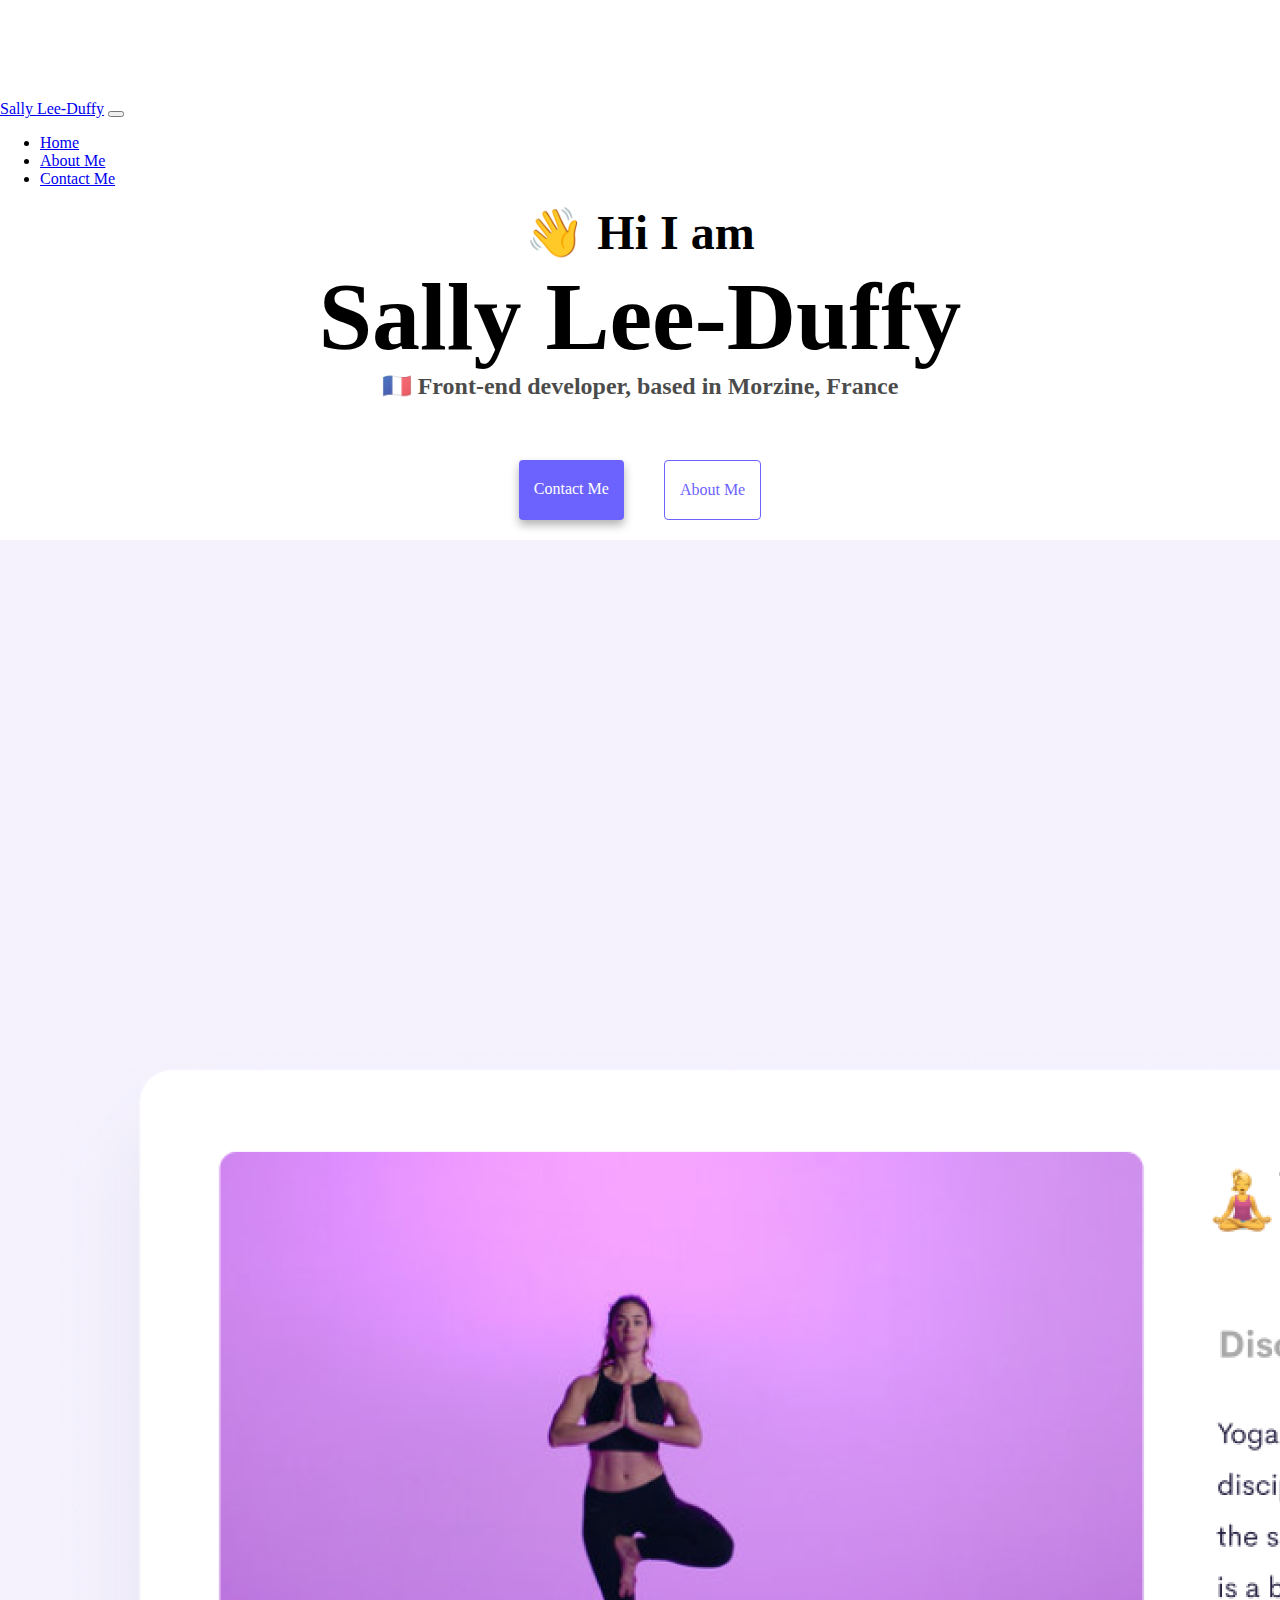
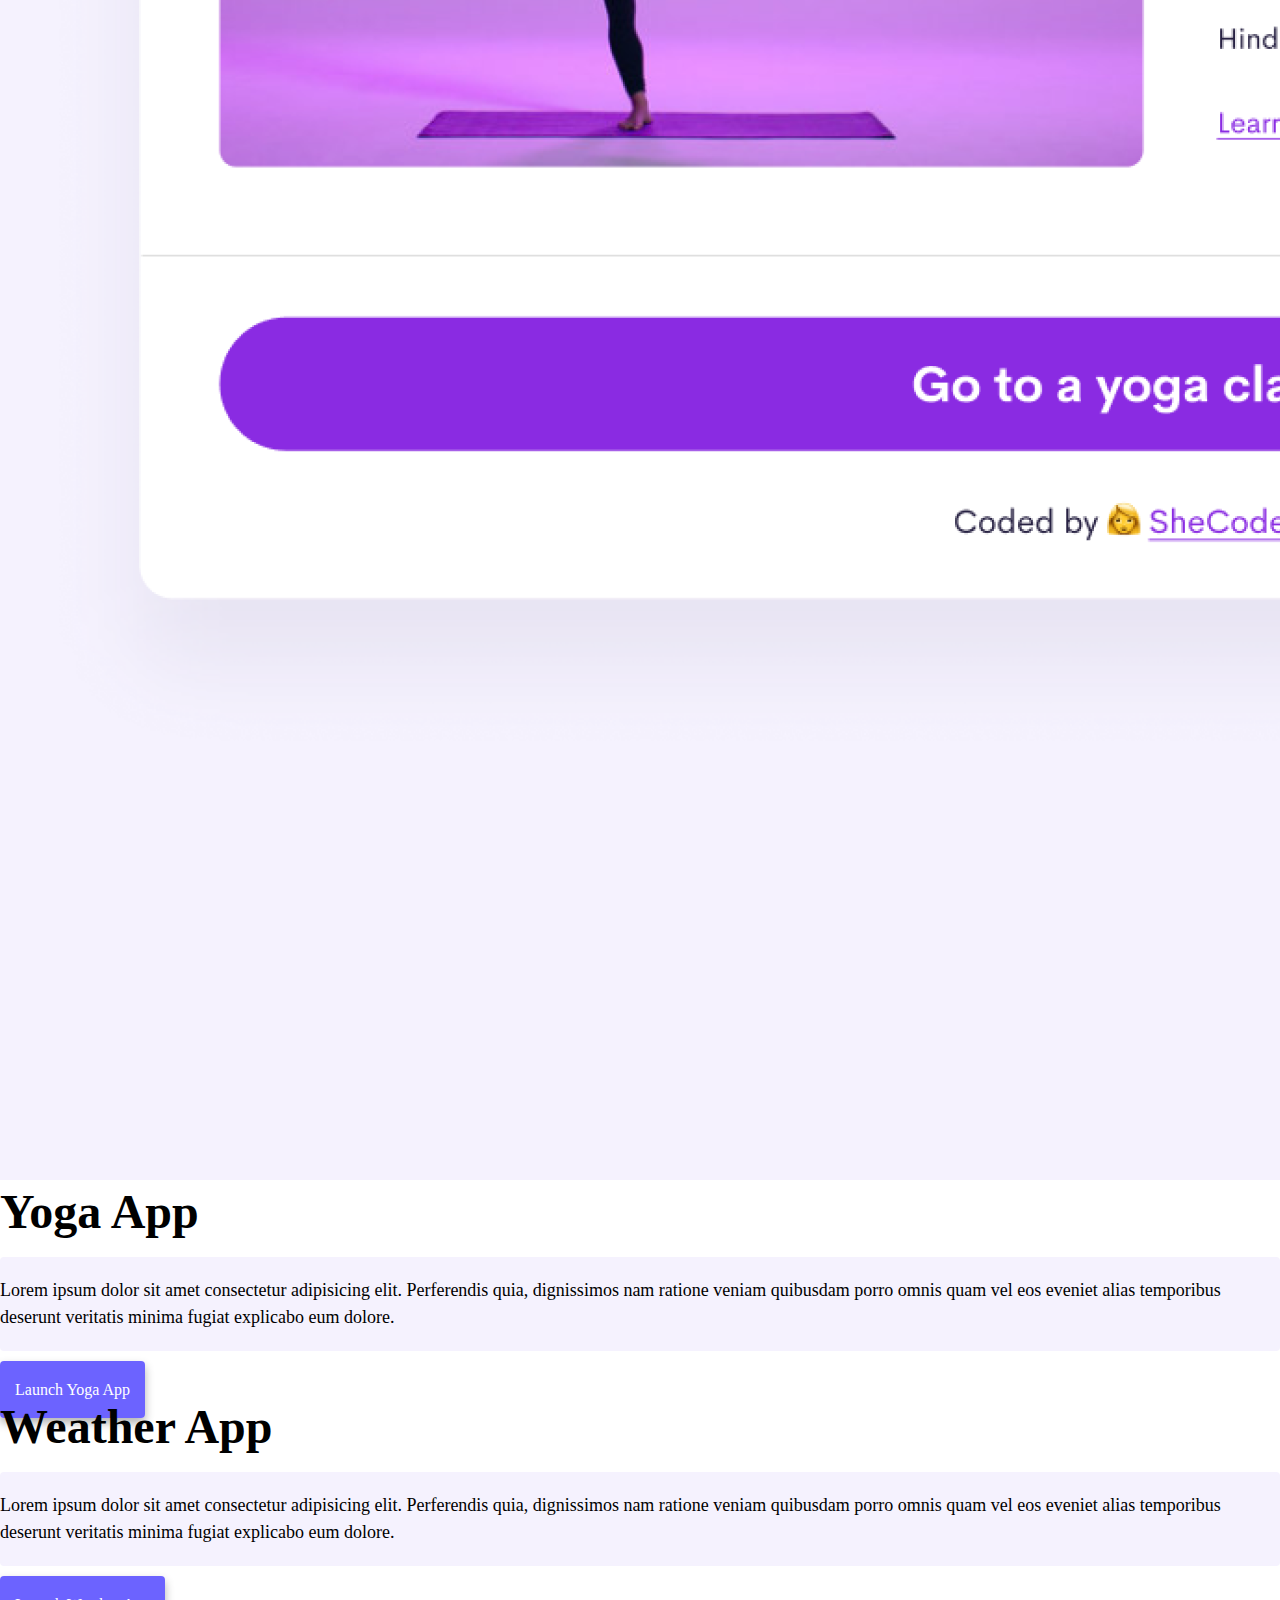
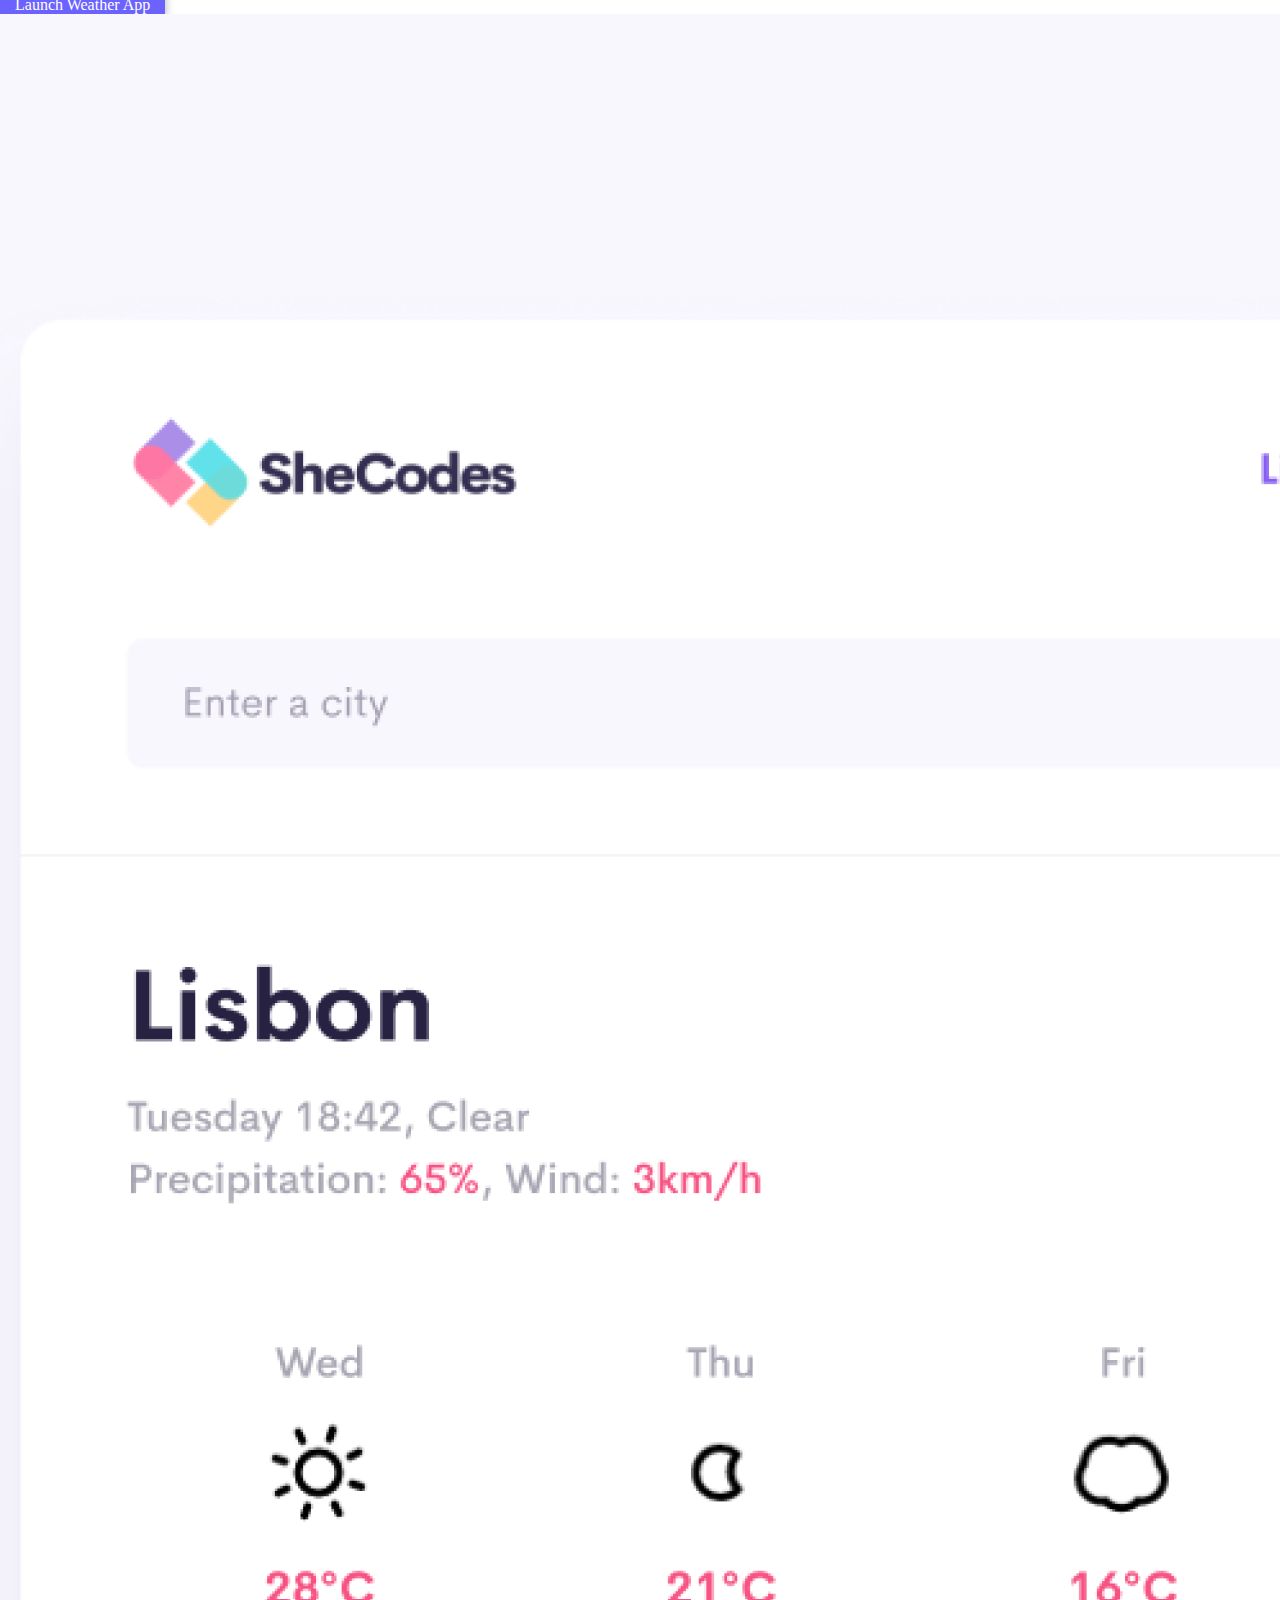
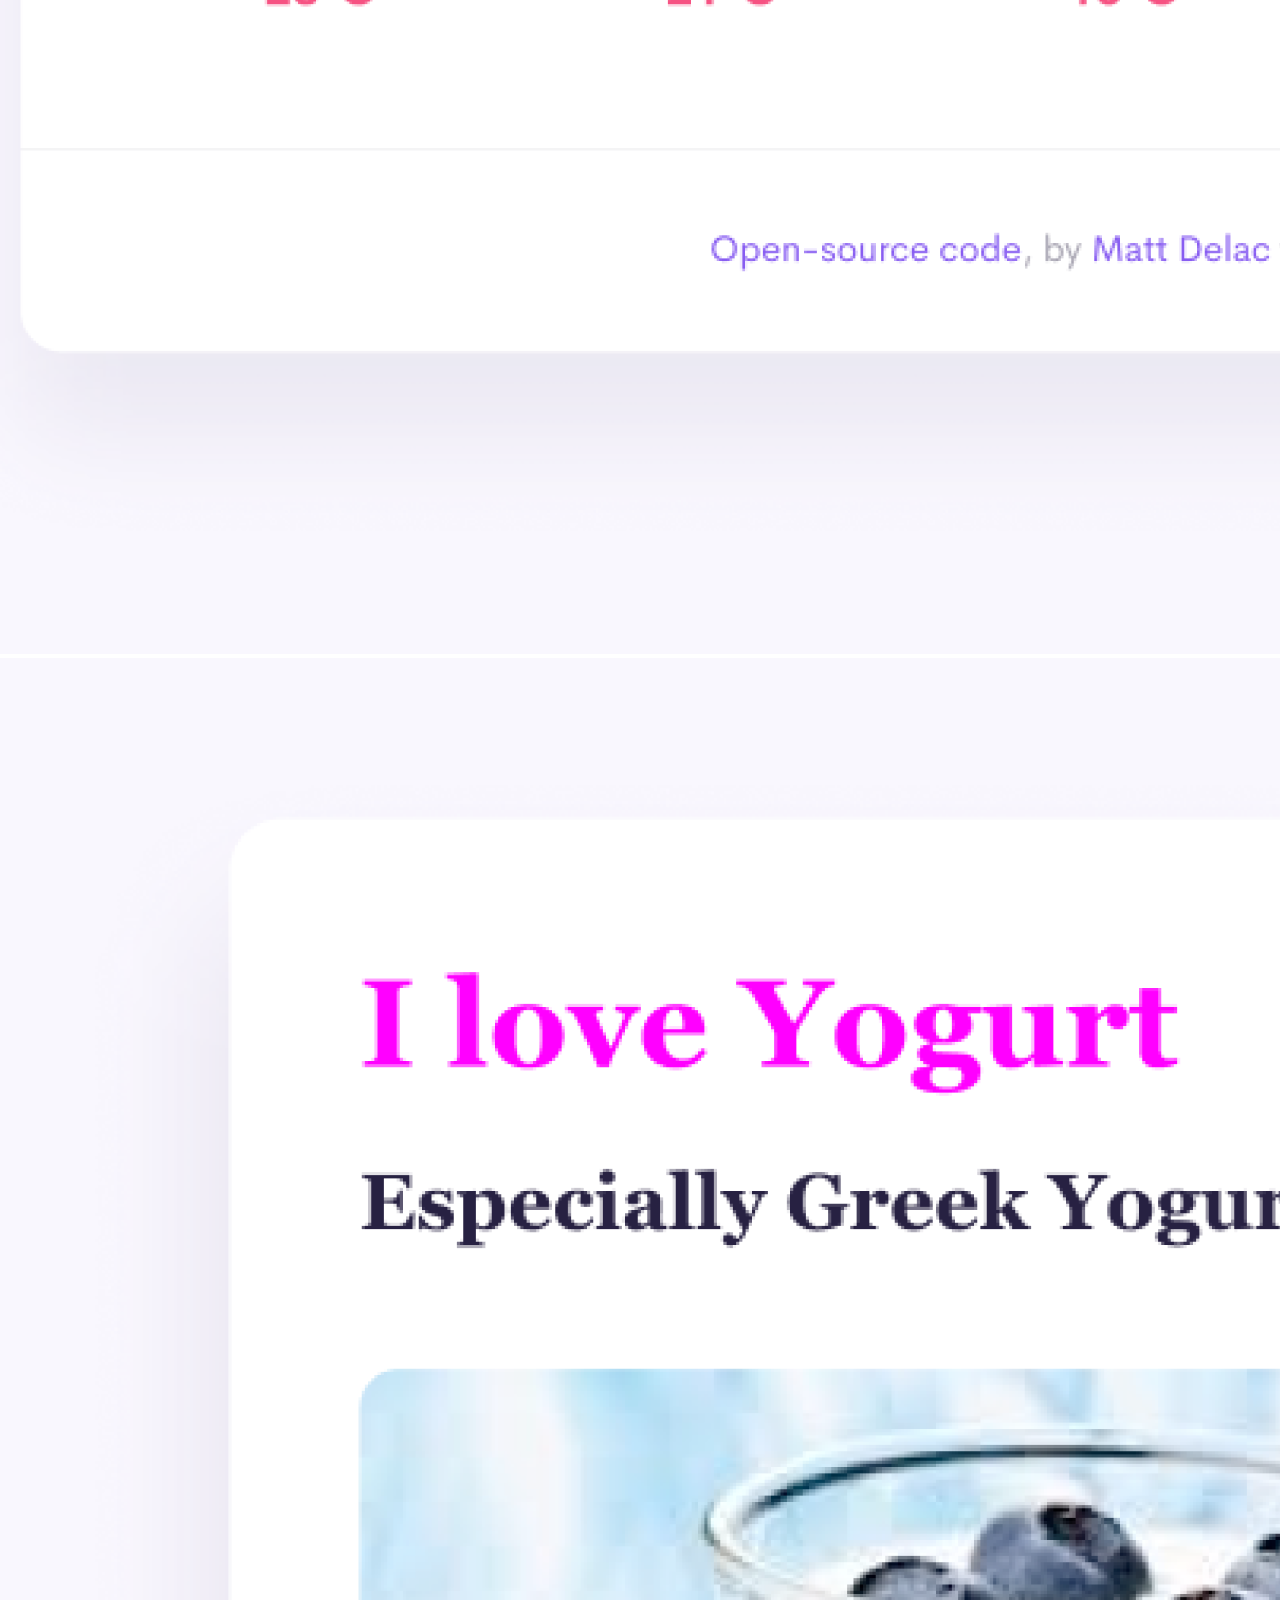
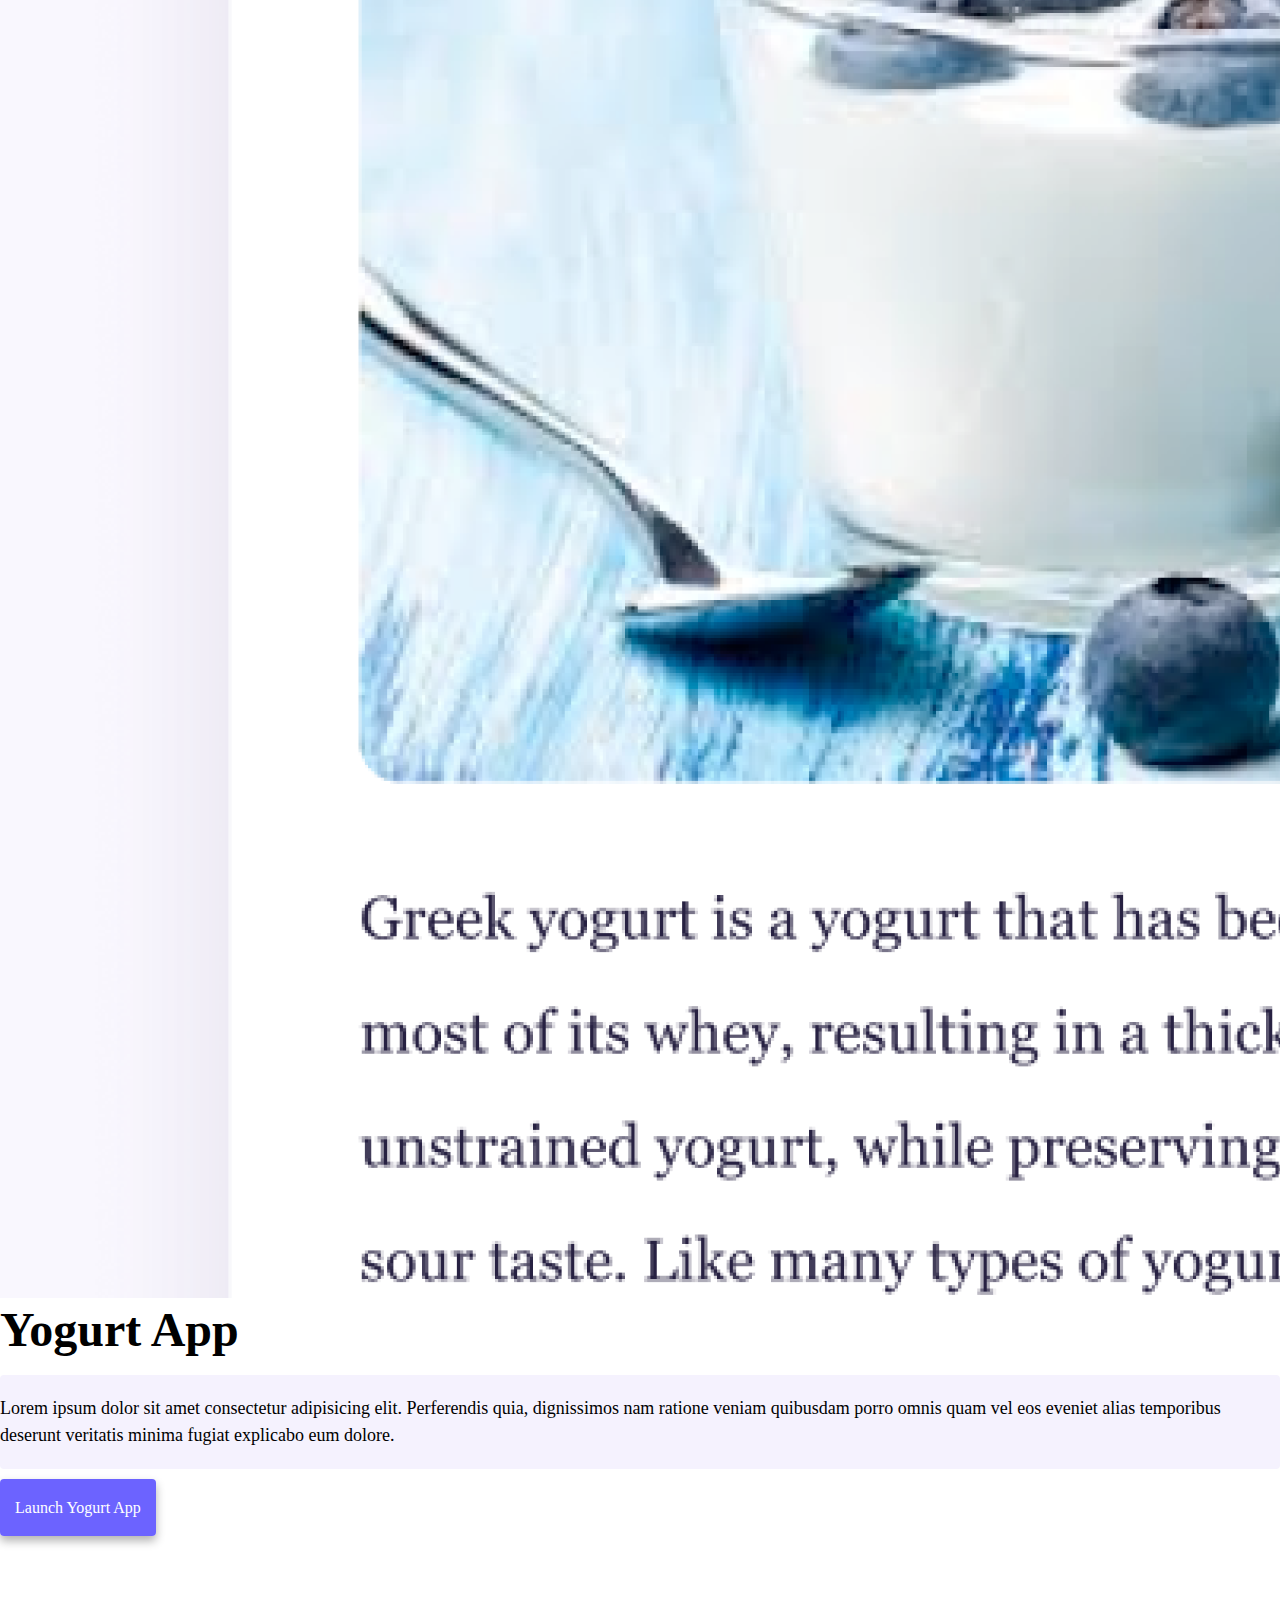
<file: index.html>
<!DOCTYPE html>
<html lang="en">
  <head>
    <meta charset="UTF-8" />
    <meta
      name="description"
      content="Sally Lee-Duffy offers lots of different products for you to learn about, Yoga, Yogurt and Weather"
    />
    <meta http-equiv="X-UA-Compatible" content="IE=edge" />
    <meta name="viewport" content="width=device-width, initial-scale=1.0" />
    <title>Sally Lee-Duffy offers lots of different products</title>
    <link
      href="https://cdn.jsdelivr.net/npm/bootstrap@5.1.3/dist/css/bootstrap.min.css"
      rel="stylesheet"
      integrity="sha384-1BmE4kWBq78iYhFldvKuhfTAU6auU8tT94WrHftjDbrCEXSU1oBoqyl2QvZ6jIW3"
      crossorigin="anonymous"
    />
    <link rel="stylesheet" href="styles.css" />
    <script
      src="https://cdn.jsdelivr.net/npm/bootstrap@5.1.3/dist/js/bootstrap.bundle.min.js"
      integrity="sha384-ka7Sk0Gln4gmtz2MlQnikT1wXgYsOg+OMhuP+IlRH9sENBO0LRn5q+8nbTov4+1p"
      crossorigin="anonymous"
    ></script>
  </head>
  <body>
    <nav class="navbar navbar-expand-lg navbar-light bg-light fixed-top">
      <div class="container d-flex">
        <a class="navbar-brand" href="#">Sally Lee-Duffy</a>
        <button
          class="navbar-toggler"
          type="button"
          data-toggle="collapse"
          data-target="#navbarNav"
          aria-controls="navbarNav"
          aria-expanded="false"
          aria-label="Toggle navigation"
        >
          <span class="navbar-toggler-icon"></span>
        </button>
        <div class="collapse navbar-collapse" id="navbarNav">
          <ul class="navbar-nav">
            <li class="nav-item">
              <a class="nav-link active" href="#">Home</a>
            </li>
            <li class="nav-item">
              <a class="nav-link" href="about.html">About Me</a>
            </li>
            <li class="nav-item">
              <a class="nav-link" href="about.html#contact">Contact Me</a>
            </li>
          </ul>
        </div>
      </div>
    </nav>
    <h2>👋 Hi I am</h2>
    <h1>Sally Lee-Duffy</h1>
    <h3>🇫🇷 Front-end developer, based in Morzine, France</h3>
    <div class="navigation-links">
      <a href="about.html#contact" class="contact-link">Contact me</a>
      <a href="about.html" class="about-link">About me</a>
    </div>
    <div class="container">
      <div class="row d-flex flex-wrap">
        <div class="col-md-6 mt-5">
          <img
            src="images/yoga.png"
            alt="Yoag classes for all"
            class="img-fluid rounded"
          />
        </div>
        <div class="col-md-6 mt-5">
          <h2 class="mb-3" id="yoga-title">Yoga App</h2>
          <p class="bg-white" id="yoga-text">
            Lorem ipsum dolor sit amet consectetur adipisicing elit. Perferendis
            quia, dignissimos nam ratione veniam quibusdam porro omnis quam vel
            eos eveniet alias temporibus deserunt veritatis minima fugiat
            explicabo eum dolore.
          </p>
          <div class="mb-5">
            <a href="#" class="primary-link">Launch Yoga App</a>
          </div>
        </div>
      </div>
      <div class="row d-flex">
        <div class="col-md-6 mt-5">
          <h2 class="mb-3" id="yoga-title">Weather App</h2>
          <p class="bg-white" id="yoga-text">
            Lorem ipsum dolor sit amet consectetur adipisicing elit. Perferendis
            quia, dignissimos nam ratione veniam quibusdam porro omnis quam vel
            eos eveniet alias temporibus deserunt veritatis minima fugiat
            explicabo eum dolore.
          </p>
          <div class="mb-5">
            <a href="#" class="primary-link">Launch Weather App</a>
          </div>
        </div>
        <div class="col-md-6 mt-5">
          <img
            src="images/weather.png"
            alt="Create a weather app of your design"
            class="img-fluid rounded"
          />
        </div>
      </div>
      <div class="row d-flex flex-wrap">
        <div class="col-md-6 mt-5">
          <img
            src="images/yogurt.png"
            alt="We all love a good yogurt for breakfast"
            class="img-fluid rounded"
          />
        </div>
        <div class="col-md-6 mt-5">
          <h2 class="mb-3" id="yoga-title">Yogurt App</h2>
          <p class="bg-white" id="yoga-text">
            Lorem ipsum dolor sit amet consectetur adipisicing elit. Perferendis
            quia, dignissimos nam ratione veniam quibusdam porro omnis quam vel
            eos eveniet alias temporibus deserunt veritatis minima fugiat
            explicabo eum dolore.
          </p>
          <div class="mb-5">
            <a href="#" class="primary-link">Launch Yogurt App</a>
          </div>
        </div>
      </div>
    </div>
  </body>
</html>
</file>
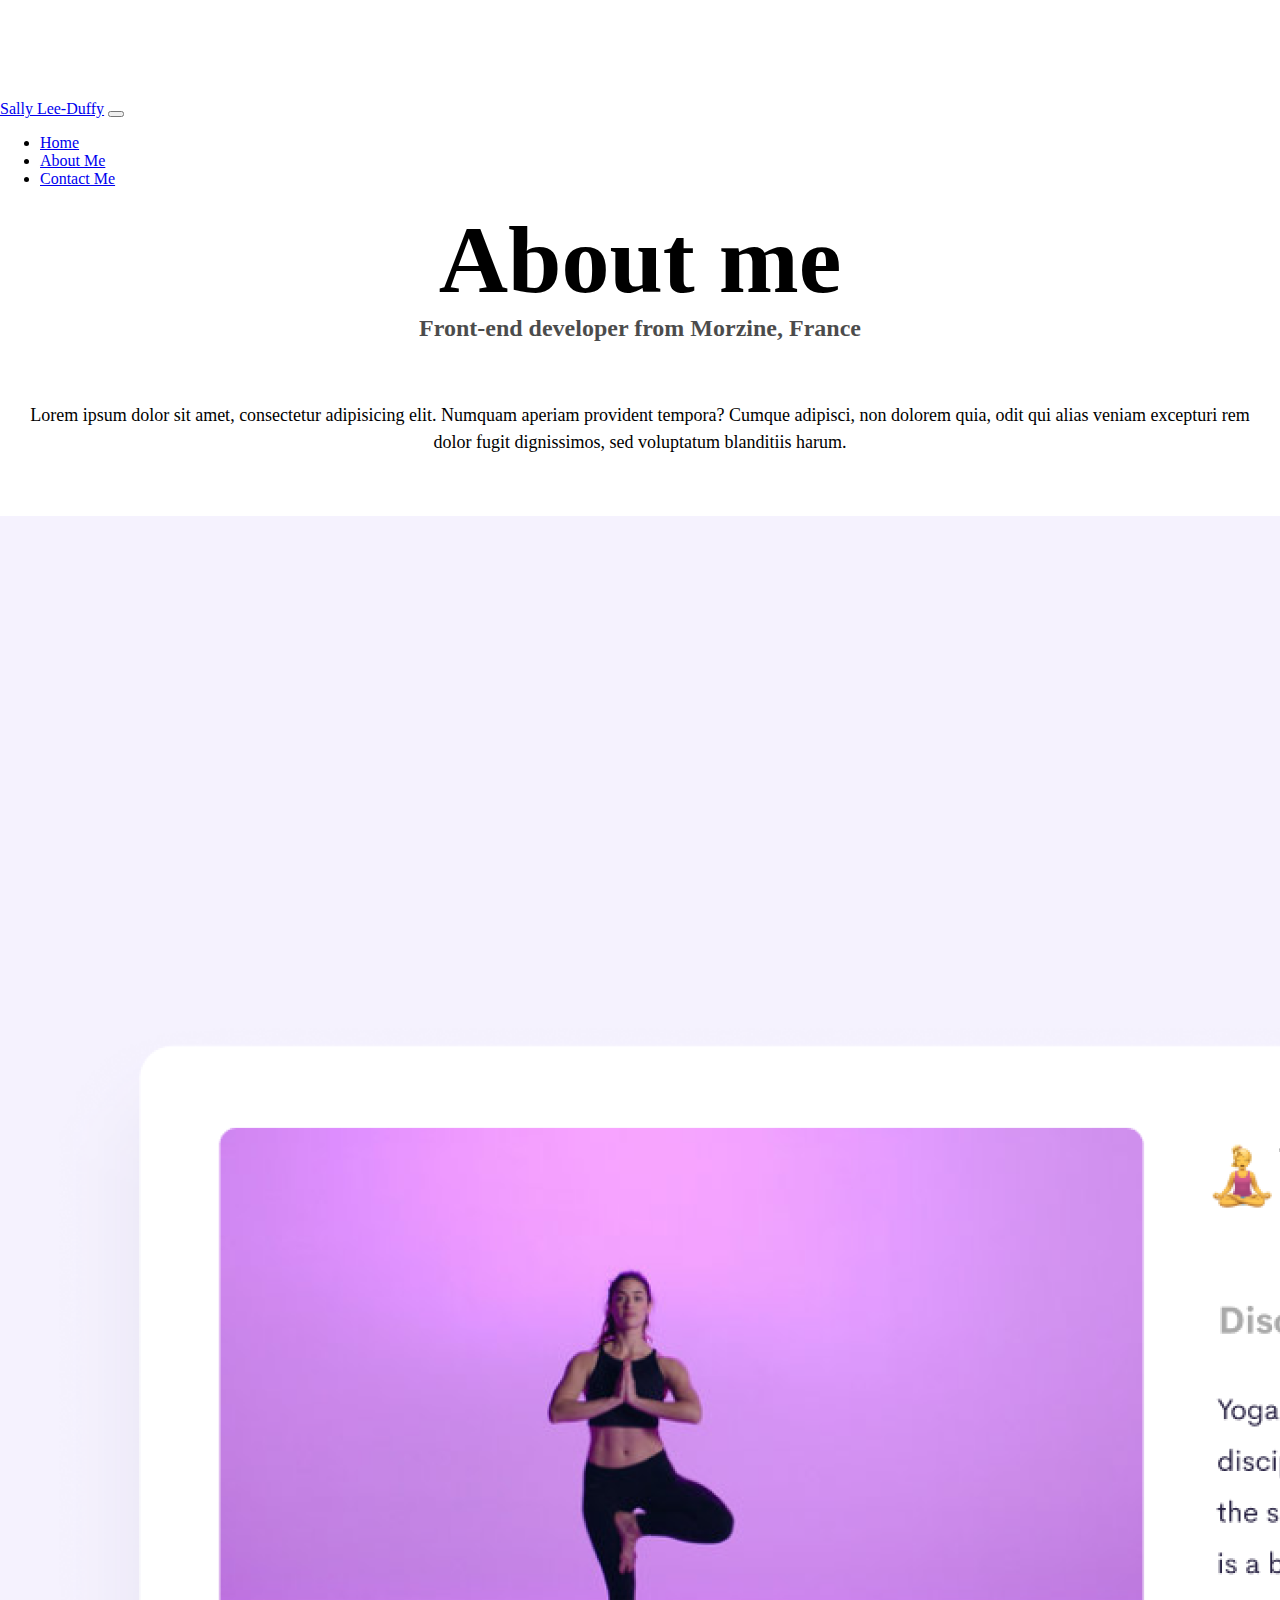
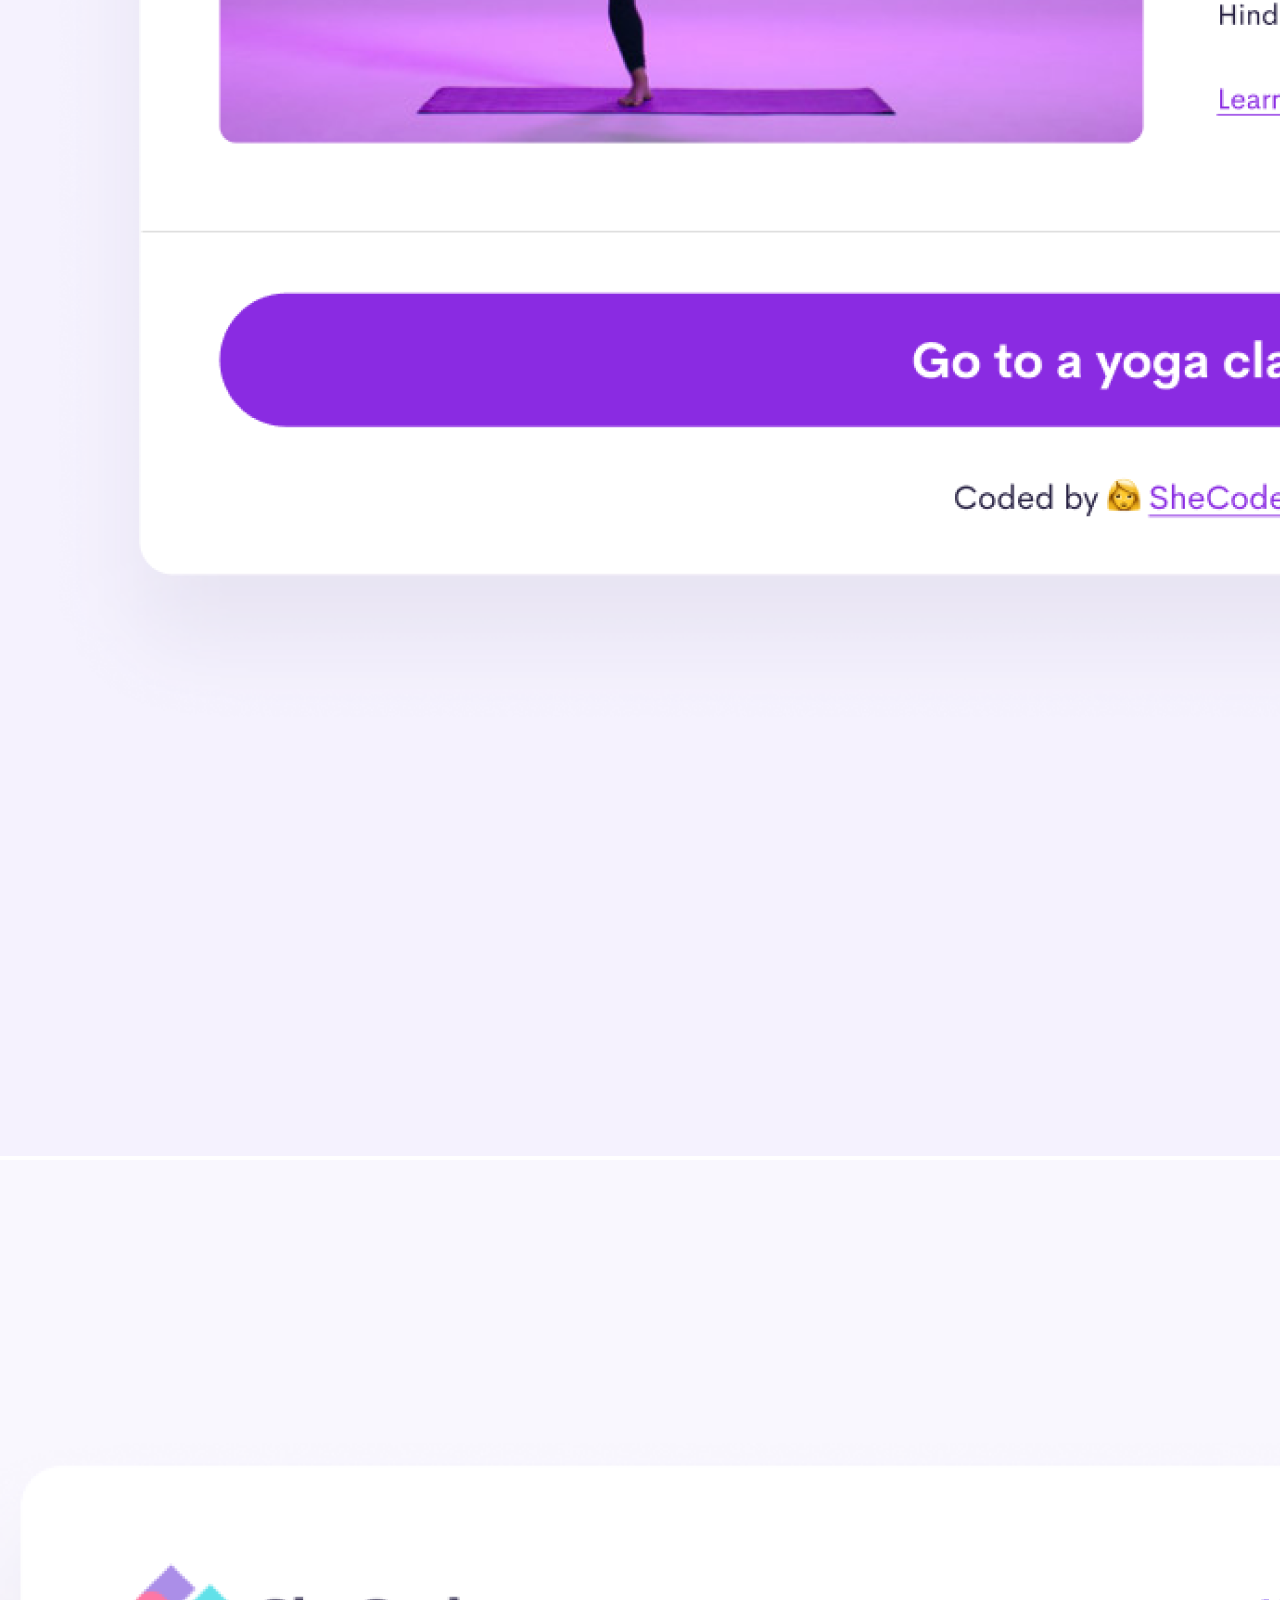
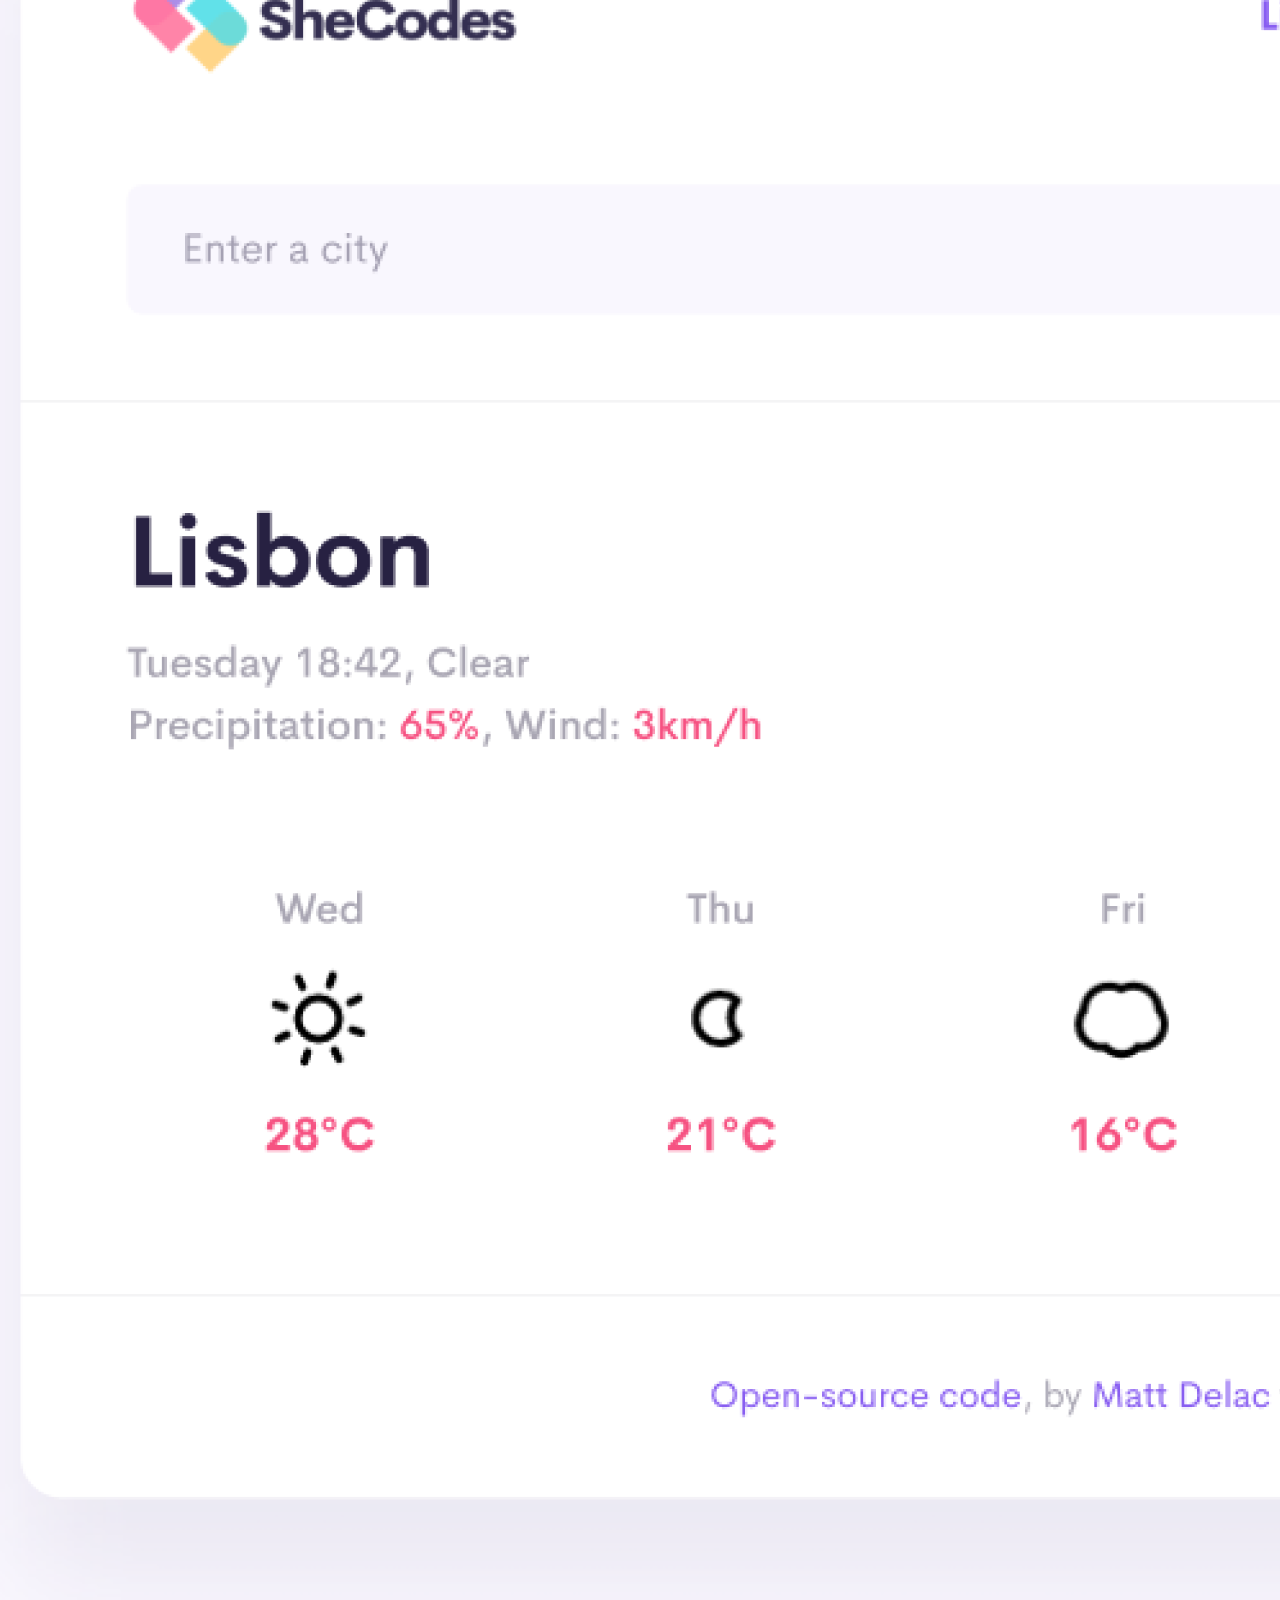
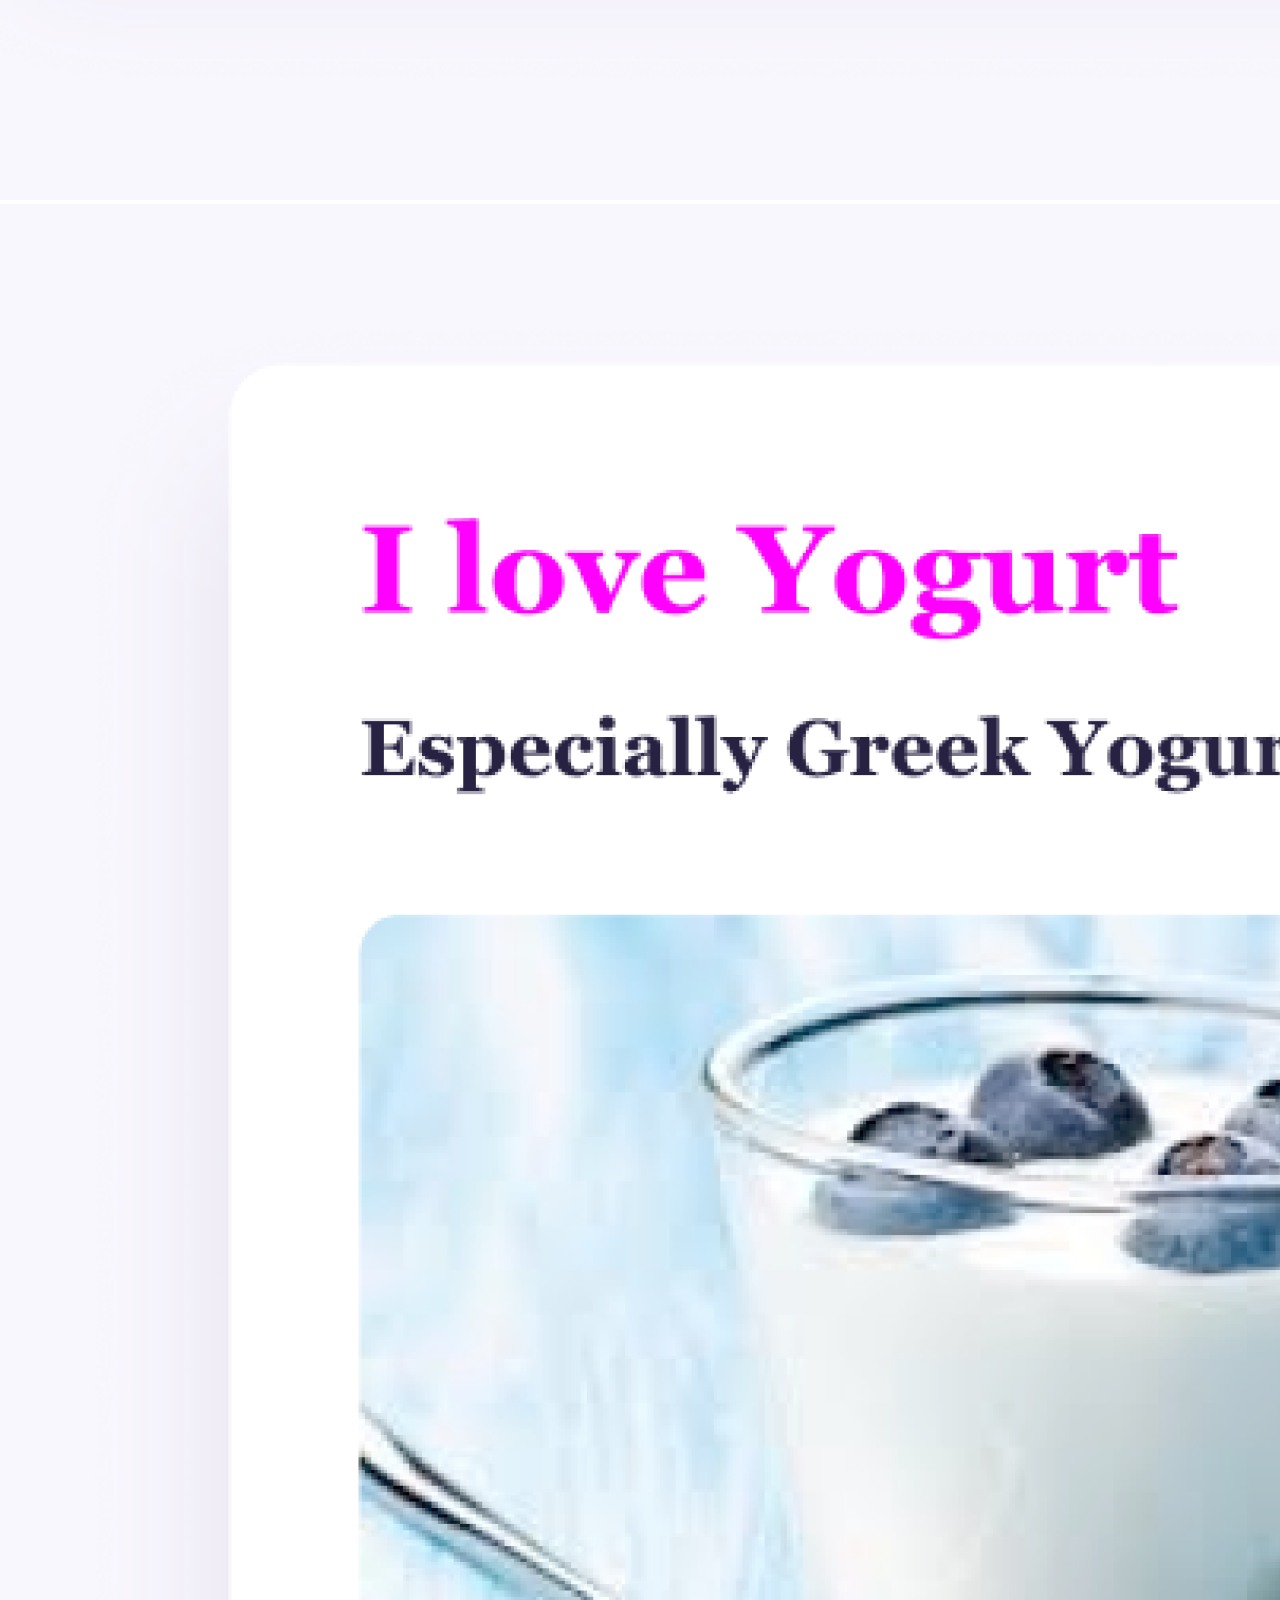
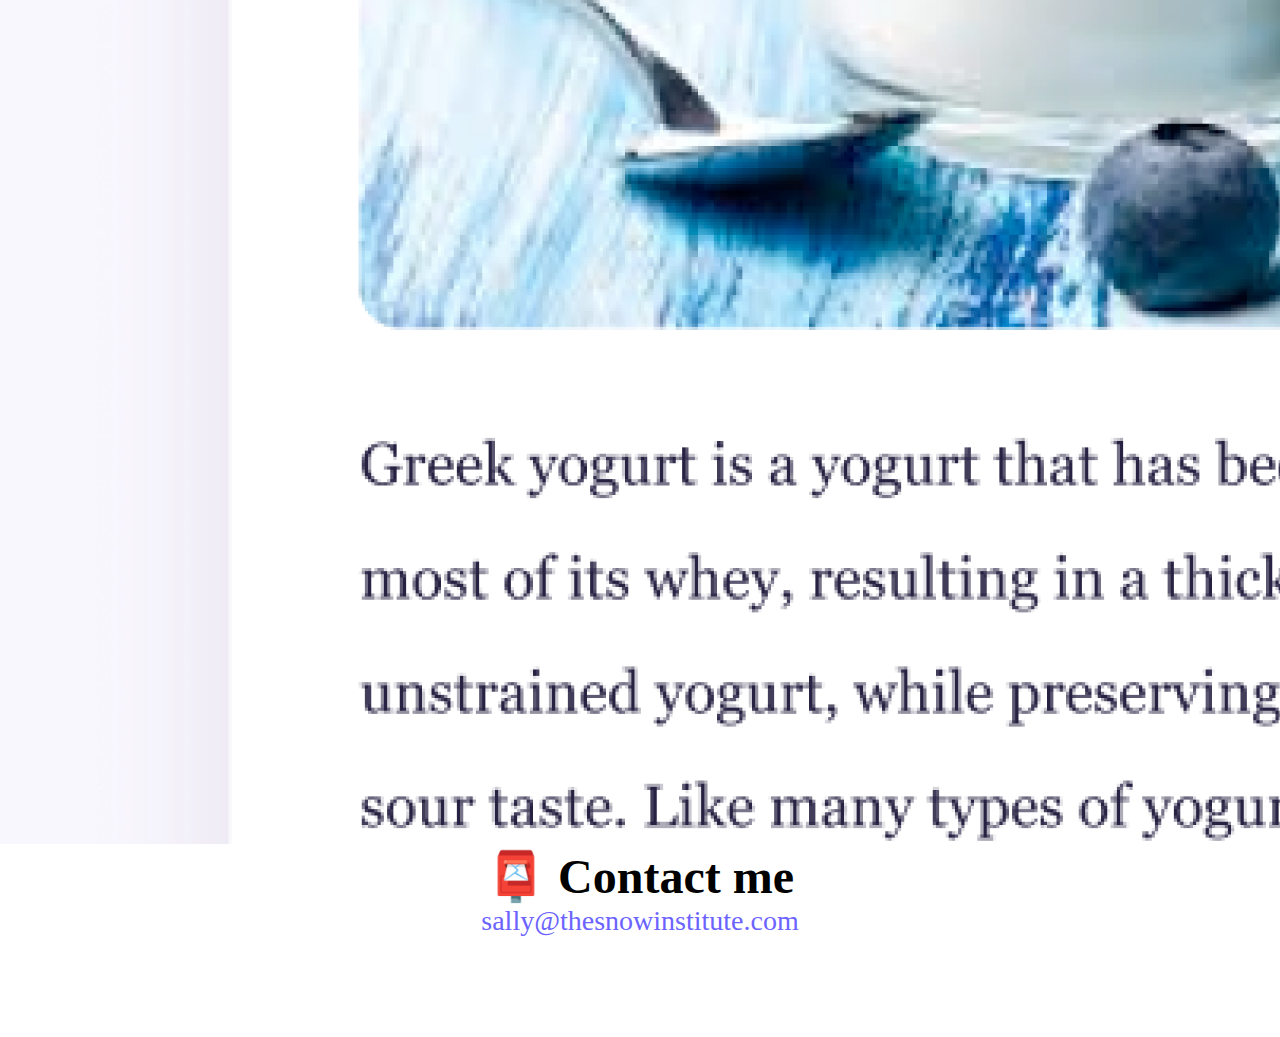
<file: about.html>
<!DOCTYPE html>
<html lang="en">
  <head>
    <meta charset="UTF-8" />
    <meta name="description" content="Learn more about services we offer" />
    <meta http-equiv="X-UA-Compatible" content="IE=edge" />
    <meta name="viewport" content="width=device-width, initial-scale=1.0" />
    <link
      href="https://cdn.jsdelivr.net/npm/bootstrap@5.1.3/dist/css/bootstrap.min.css"
      rel="stylesheet"
      integrity="sha384-1BmE4kWBq78iYhFldvKuhfTAU6auU8tT94WrHftjDbrCEXSU1oBoqyl2QvZ6jIW3"
      crossorigin="anonymous"
    />
    <link rel="stylesheet" href="styles.css" />
    <script
      src="https://cdn.jsdelivr.net/npm/bootstrap@5.1.3/dist/js/bootstrap.bundle.min.js"
      integrity="sha384-ka7Sk0Gln4gmtz2MlQnikT1wXgYsOg+OMhuP+IlRH9sENBO0LRn5q+8nbTov4+1p"
      crossorigin="anonymous"
    ></script>
    <title>About Yoga, Weather and Yogurt, learn more now</title>
  </head>
  <body>
    <nav class="navbar navbar-expand-lg navbar-light bg-light fixed-top">
      <div class="container d-flex">
        <a class="navbar-brand" href="#">Sally Lee-Duffy</a>
        <button
          class="navbar-toggler"
          type="button"
          data-toggle="collapse"
          data-target="#navbarNav"
          aria-controls="navbarNav"
          aria-expanded="false"
          aria-label="Toggle navigation"
        >
          <span class="navbar-toggler-icon"></span>
        </button>
        <div class="collapse navbar-collapse" id="navbarNav">
          <ul class="navbar-nav">
            <li class="nav-item">
              <a class="nav-link" href="index.html">Home</a>
            </li>
            <li class="nav-item">
              <a class="nav-link active" href="#">About Me</a>
            </li>
            <li class="nav-item">
              <a class="nav-link" href="about.html#contact">Contact Me</a>
            </li>
          </ul>
        </div>
      </div>
    </nav>
    <h1>About me</h1>
    <h3>Front-end developer from Morzine, France</h3>
    <div class="about-paragraphs text-center">
      <p>
        Lorem ipsum dolor sit amet, consectetur adipisicing elit. Numquam
        aperiam provident tempora? Cumque adipisci, non dolorem quia, odit qui
        alias veniam excepturi rem dolor fugit dignissimos, sed voluptatum
        blanditiis harum.
      </p>
    </div>
    <div class="container">
      <div class="row d-flex flex-wrap">
        <div class="col-md-4">
          <img
            src="images/yoga.png"
            alt="Yoag classes for all"
            class="img-fluid p-2 shadow rounded"
          />
        </div>
        <div class="col-md-4">
          <img
            src="images/weather.png"
            alt="Create a weather app of your design"
            class="img-fluid p-2 shadow rounded"
          />
        </div>
        <div class="col-md-4">
          <img
            src="images/yogurt.png"
            alt="We all love a good yogurt for breakfast"
            class="img-fluid p-2 shadow rounded"
          />
        </div>
      </div>
    </div>
    <div id="contact" class="mt-5">
      <h2>📮 Contact me</h2>
      <a href="mailto:sally@thesnowinstitute.com" class="email-link">
        sally@thesnowinstitute.com
      </a>
    </div>
  </body>
</html>
</file>
<file: styles.css>
:root {
  --primary-color: #6c63ff;
  --secondary-color: #f5f2fe;
  --box-shadow: 0 5px 10px rgba(0, 0, 0, 0.3);
}

body {
  margin: 100px auto;
  max-width: 1300px;
}

h1,
h2,
h3 {
  text-align: center;
  margin: 0;
}

h1 {
  font-size: 96px;
}

h2 {
  font-size: 48px;
}

h3 {
  font-size: 24px;
  opacity: 0.7;
}

p {
  background: var(--secondary-color);
  padding: 20px;
  border-radius: 4px;
  font-size: 18px;
  line-height: 1.5;
  text-align: center;
}

.navigation-links {
  display: flex;
  margin-top: 40px;
  justify-content: center;
}

.navigation-links a {
  margin: 20px;
  border-radius: 4px;
  padding: 20px 15px;
  text-decoration: none;
  text-transform: capitalize;
}

.contact-link {
  background: var(--primary-color);
  box-shadow: var(--box-shadow);
  color: white;
}

.about-link {
  color: var(--primary-color);
  border: 1px solid var(--primary-color);
}

.homepage-link {
  color: var(--primary-color);
  text-align: center;
  display: block;
}

.about-paragraphs {
  display: flex;
  margin: 30px 0;
}

.about-paragraphs p {
  margin: 10px;
  background: white;
}

.email-link {
  display: flex;
  justify-content: center;
  color: var(--primary-color);
  font-size: 28px;
  text-decoration: none;
}

.email-link:hover {
  text-decoration: underline;
}
.primary-link {
  border-radius: 4px;
  padding: 20px 15px;
  text-decoration: none;
  text-transform: capitalize;
  background: var(--primary-color);
  box-shadow: var(--box-shadow);
  color: white;
}
#yoga-text {
  text-align: left;
  padding-left: 0px;
  margin-bottom: 30px;
}
#yoga-title {
  text-align: left;
}
</file>
